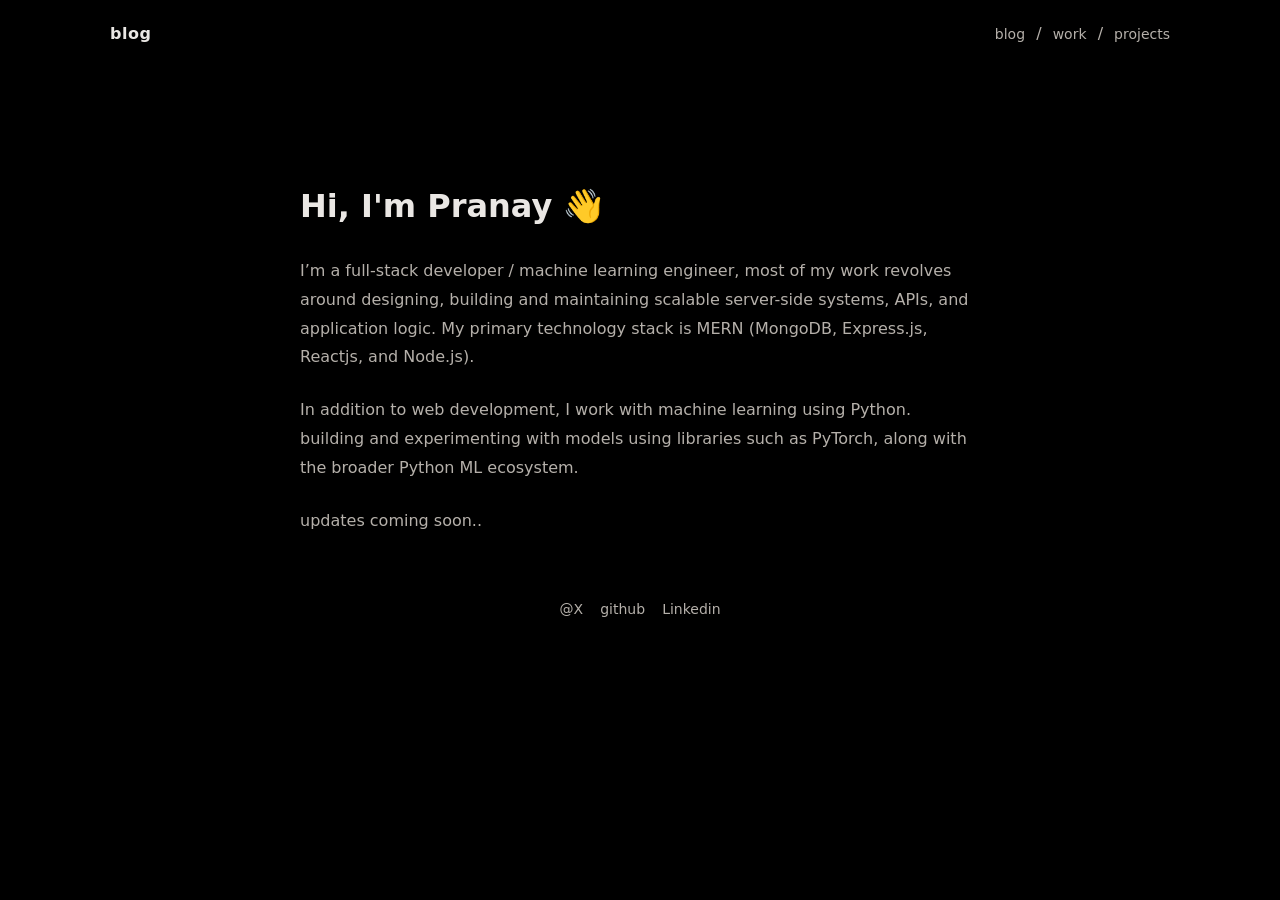
<file: index.html>
<!DOCTYPE html>
<html lang="en">
<head>
  <meta charset="UTF-8" />
  <meta name="viewport" content="width=device-width, initial-scale=1.0" />
  <title>pranay</title>
  <link rel="stylesheet" href="style.css" />
  <link rel="apple-touch-icon" sizes="180x180" href="apple-touch-icon.png">
  <link rel="icon" type="image/png" sizes="32x32" href="favicon-32x32.png">
  <link rel="icon" type="image/png" sizes="16x16" href="favicon-16x16.png">
  <link rel="manifest" href="site.webmanifest">
</head>
<body>

  <header class="navbar">
    <div class="logo">blog</div>
    <nav class="nav-links">
      <a href="blog.html">blog</a>
      <span>/</span>
      <a href="work.html">work</a>
      <span>/</span>
      <a href="project.html">projects</a>
    </nav>
  </header>

  <main class="container">
    <h1>Hi, I'm Pranay <span class="wave">👋</span></h1>

    <p>
        I’m a full-stack developer / machine learning engineer, most of my work revolves around designing, building and maintaining scalable server-side systems, 
        APIs, and application logic. My primary technology stack is MERN (MongoDB, Express.js, Reactjs, and Node.js).
    </p>

    <p>
      In addition to web development, I work with machine learning using Python. 
      building and experimenting with models using libraries such as PyTorch, 
      along with the broader Python ML ecosystem.
    </p>
    <p>updates coming soon..</p>
  </main>
  <footer class="foot">
      <nav class="nav-links">
      <a href="https://x.com/hi_pranay">@X</a>
      <span></span>
      <a href="https://github.com/pranaykumar-dot">github</a>
      <span></span>
      <a href="https://www.linkedin.com/in/rajempet-pranay-kumar-04a14438a/">Linkedin</a>
    </nav>
  </footer>

</body>
</html>
</file>
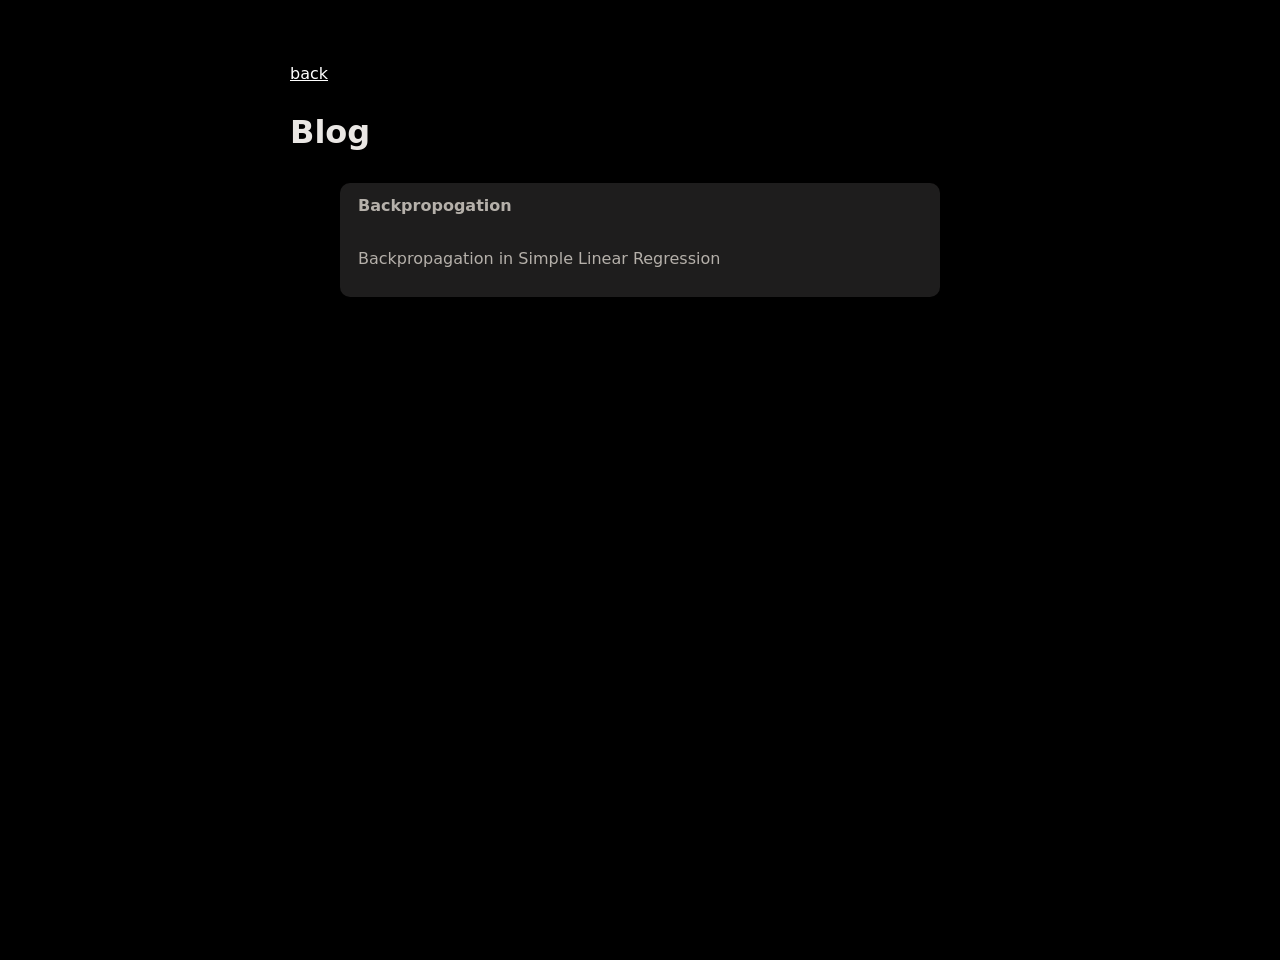
<file: blog.html>
<!DOCTYPE html>
<html lang="en">
<head>
    <meta charset="UTF-8">
    <meta name="viewport" content="width=device-width, initial-scale=1.0">
    <title>blog</title>
    <link rel="stylesheet" href="style.css" />
    <link rel="apple-touch-icon" sizes="180x180" href="apple-touch-icon.png">
  <link rel="icon" type="image/png" sizes="32x32" href="favicon-32x32.png">
  <link rel="icon" type="image/png" sizes="16x16" href="favicon-16x16.png">
  <link rel="manifest" href="site.webmanifest">
</head>
<body>
    <main class="containerproj">
        <div class="backbutton">
            <p><a href="./">back</a></p>
        </div>
        <h1>Blog</h1>
        <div class="projectcon">

           <div class="divcontainer">
            <a href="./blogcon/backprop.html" class="linkremover">
                 <section>
                    <p><b>Backpropogation</b></p>
                    <p>Backpropagation in Simple Linear Regression</p>
                </section>
            </a>
            </div>
        </div>

    </main>
</body>
</html>
</file>
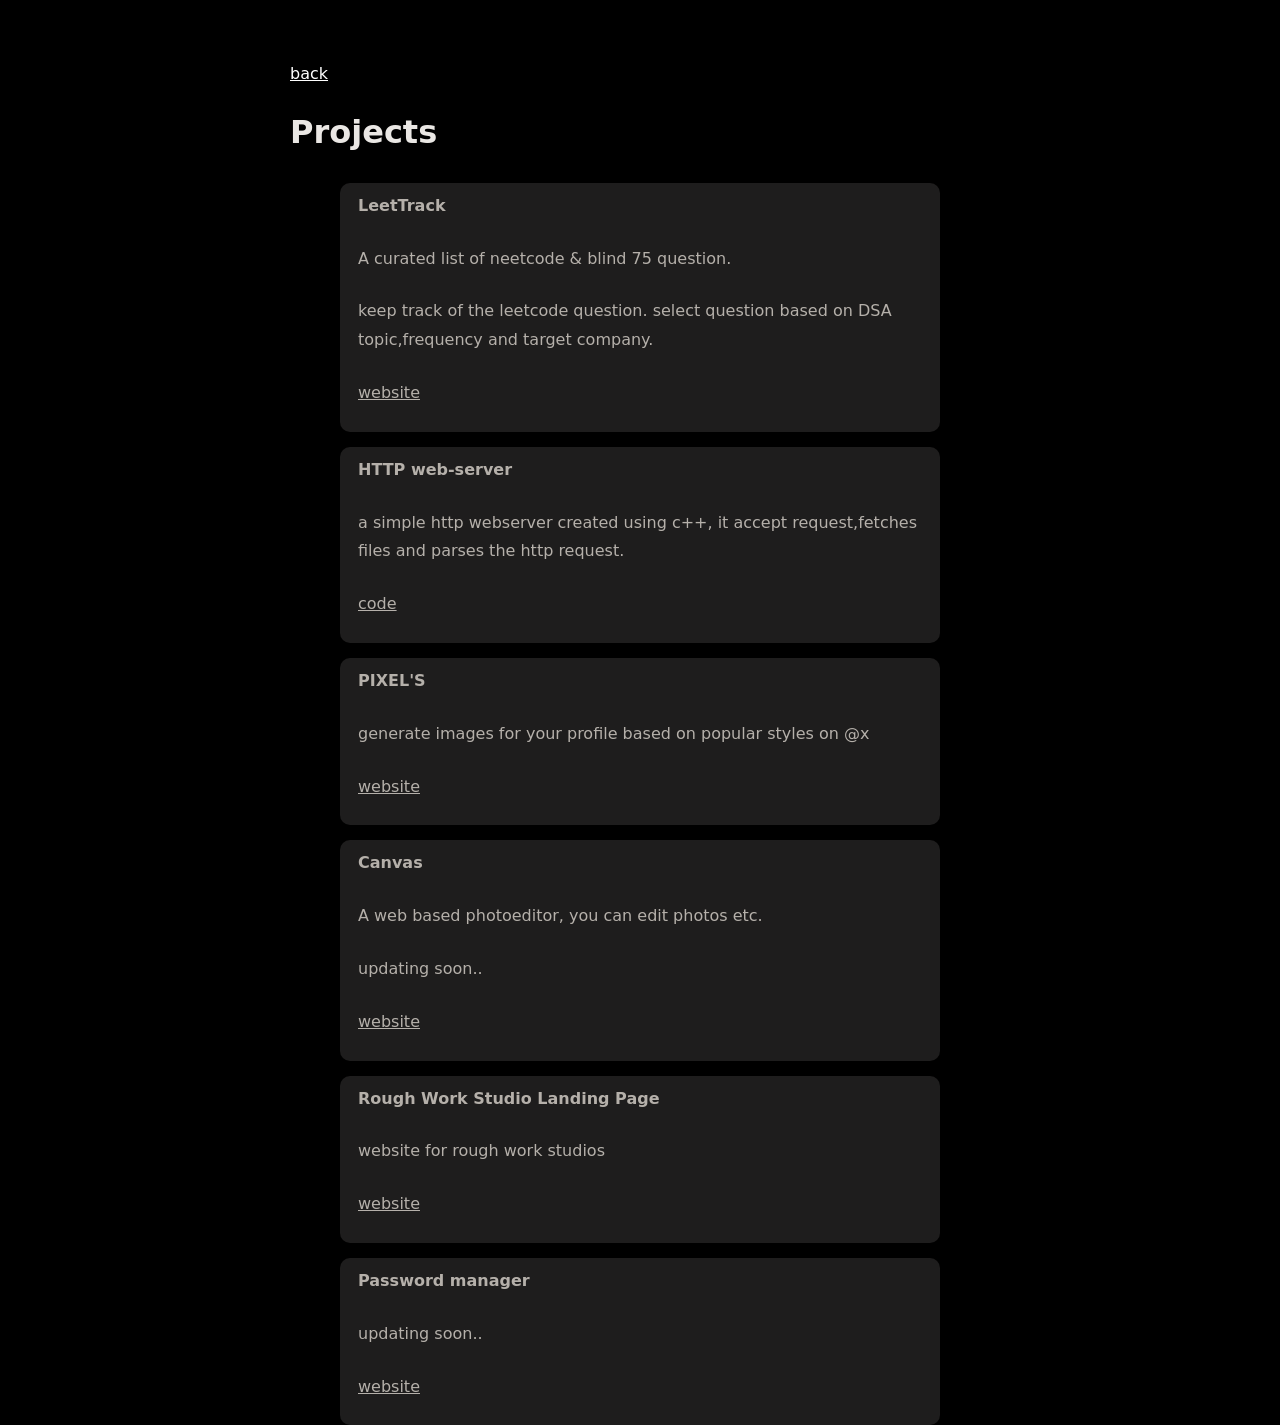
<file: project.html>
<!DOCTYPE html>
<html lang="en">
<head>
    <meta charset="UTF-8" />
  <meta name="viewport" content="width=device-width, initial-scale=1.0" />
  <title>projects</title>
  <link rel="stylesheet" href="style.css" />
    <link rel="apple-touch-icon" sizes="180x180" href="apple-touch-icon.png">
    <link rel="icon" type="image/png" sizes="32x32" href="favicon-32x32.png">
    <link rel="icon" type="image/png" sizes="16x16" href="favicon-16x16.png">
    <link rel="manifest" href="site.webmanifest">
</head>
<body>
    
    <main class="containerproj">
        <div class="backbutton">
            <p><a href="./">back</a></p>
        </div>
        <h1>Projects</h1>

        <div class="projectcon">

            <div class="divcontainer">
                 <section>
                    <p><b>LeetTrack</b></p>
                    <p>A curated list of neetcode & blind 75 question.</p>
                    <P>keep track of the leetcode question. select question based on  DSA topic,frequency and target company.</P>
                    <p><a href="https://keen-madeleine-84ca32.netlify.app/">website</a></p>
                </section>
            </div>


           <div class="divcontainer">
                 <section>
                    <p><b>HTTP web-server</b></p>
                    <p>a simple http webserver created using c++, it accept request,fetches files and parses the http request.</p>
                    <p><a href="https://github.com/pranaykumar-dot/HTTP-webserver">code</a></p>
                </section>
            </div>

            <div class="divcontainer">
                <section>
                    <p><b>PIXEL'S</b></p>
                    <p>generate images for your profile based on popular styles on @x</p>
                    <p><a href="https://t.co/U5CHgR2EXQ">website</a></p>
                </section>
            </div>

            <div class="divcontainer">
                <section>
                    <p><b>Canvas</b></p>
                    <p>A web based photoeditor, you can edit photos etc.</p>
                    <p>updating soon..</p>
                    <p><a href="#">website</a></p>
                </section>
            </div>

            <div class="divcontainer">
                <section>
                    <p><b>Rough Work Studio Landing Page</b></p>
                    <p>website for rough work studios</p>
                    <p><a href="https://unrivaled-kelpie-deb5bd.netlify.app/">website</a></p>
                </section>
            </div>
        
            <div class="divcontainer">
                <section>
                    <p><b>Password manager</b></p>
                    <p>updating soon..</p>
                    <p><a href="#">website</a></p>
                </section>
            </div>

    </div>
    </main>
</body>
</html>
</file>
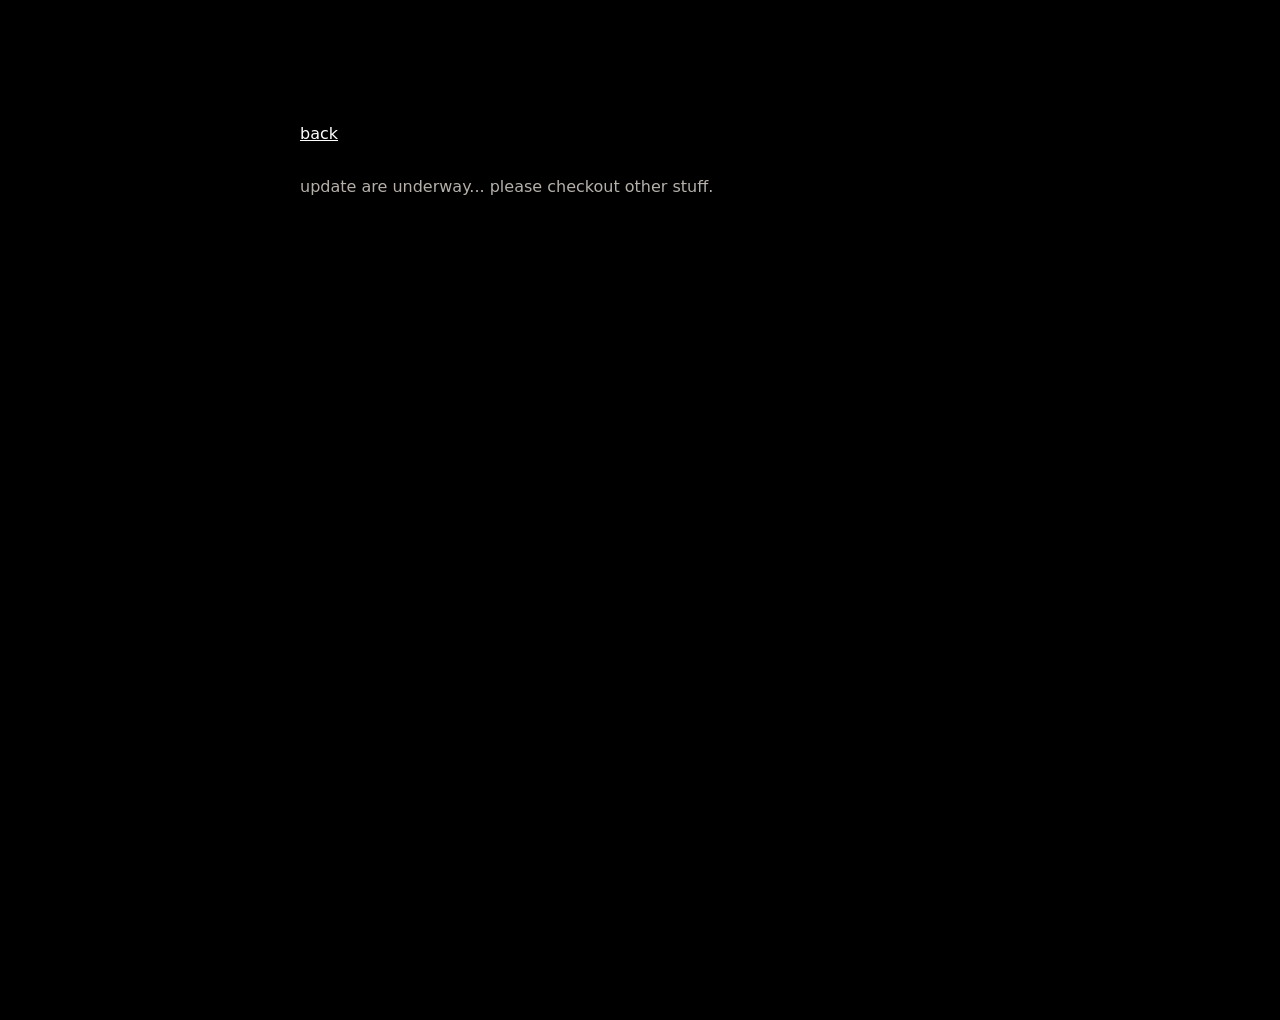
<file: work.html>
<!DOCTYPE html>
<html lang="en">
<head>
    <meta charset="UTF-8">
    <meta name="viewport" content="width=device-width, initial-scale=1.0">
    <title>work</title>
    <link rel="stylesheet" href="style.css" />
    <link rel="apple-touch-icon" sizes="180x180" href="apple-touch-icon.png">
  <link rel="icon" type="image/png" sizes="32x32" href="favicon-32x32.png">
  <link rel="icon" type="image/png" sizes="16x16" href="favicon-16x16.png">
  <link rel="manifest" href="site.webmanifest">
</head>
<body>
     <main class="container">
        <div class="backbutton">
            <p><a href="./">back</a></p>
        </div>
        <p>update are underway... please checkout other stuff.</p>
     </main>
</body>
</html>
</file>
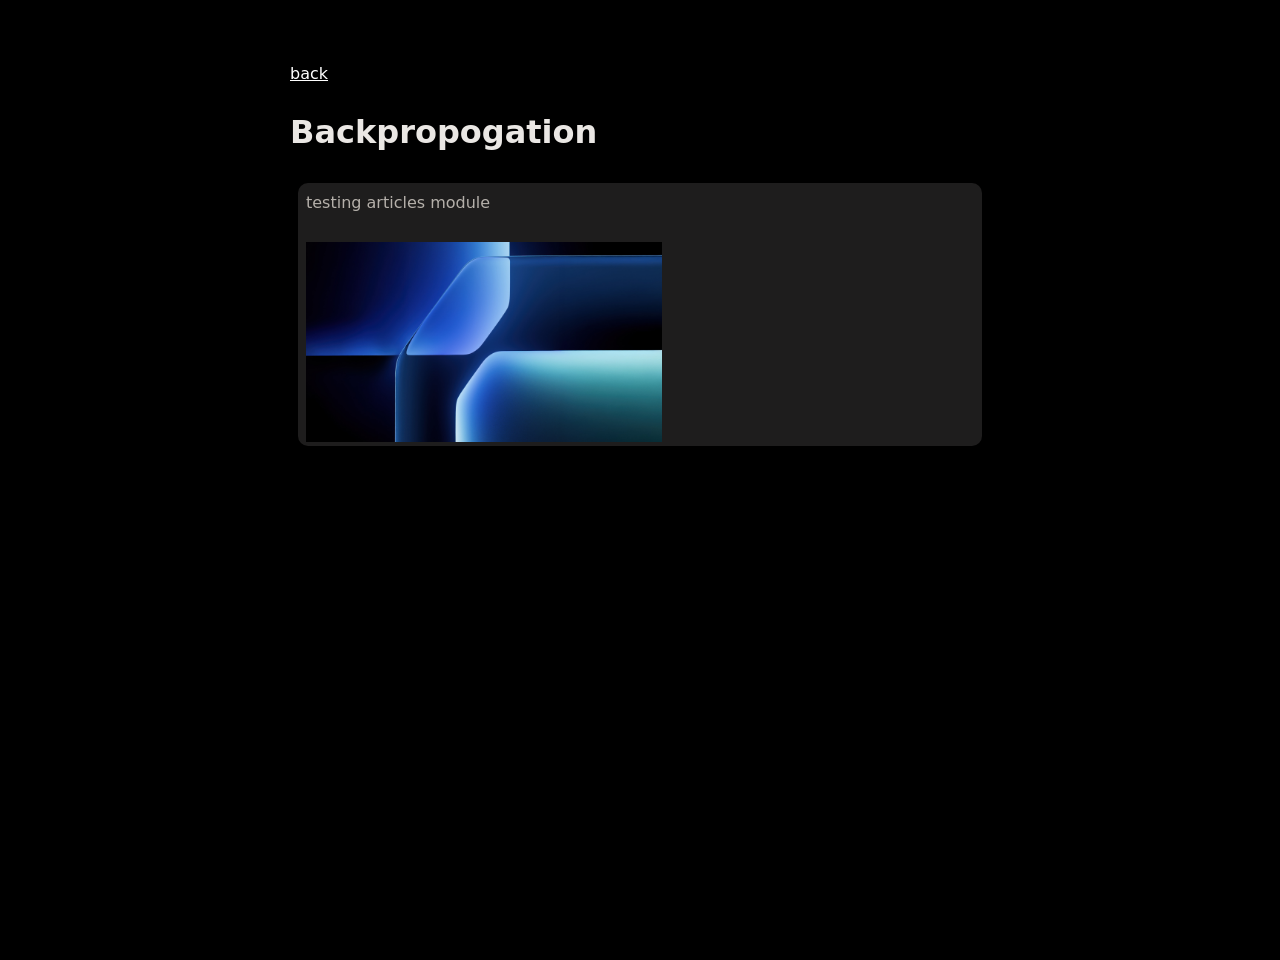
<file: blog/backprop.html>
<!DOCTYPE html>
<html lang="en">
<head>
    <meta charset="UTF-8">
    <meta name="viewport" content="width=device-width, initial-scale=1.0">
    <title>Document</title>
    <link rel="stylesheet" href="../style.css" />
    <link rel="stylesheet" href="styleblog.css">
</head>
<body>
    <main class="containerproj">
        <div class="backbutton">
            <p><a href="../blog.html">back</a></p>
        </div>
        
            <h1>Backpropogation</h1>
            <section class="contentblog">
            <section>
                <article>
                    <p>testing articles module</p>
                    <img src="./images/back.jpg" width="auto" height="200px">
                </article>
            </section>
        </section>
    </main>
</body>
</html>
</file>
<file: style.css>
:root {
  --bg: #000000;
  --text: #eae7e4;
  --muted: #b5b0aa;
  --accent: #ffffff;
}

* {
  margin: 0;
  padding: 0;
  box-sizing: border-box;
}

body {
  font-family: system-ui, -apple-system, BlinkMacSystemFont, "Segoe UI",
    sans-serif;
  background: radial-gradient(circle at top, #000000, var(--bg));
  color: var(--text);
  min-height: 100vh;
}

/* Navbar */
.navbar {
  max-width: 1100px;
  margin: auto;
  padding: 24px 20px;
  display: flex;
  justify-content: space-between;
  align-items: center;
  animation: swoopUp 0.7s ease-out forwards;
}

@keyframes swoopUp {
  from {
    transform: translateY(40px);
    opacity: 0;
  }
  to {
    transform: translateY(0);
    opacity: 1;
  }

}

.logo {
  font-weight: 600;
  letter-spacing: 0.5px;
}

.nav-links a {
  color: var(--muted);
  text-decoration: none;
  font-size: 14px;
}

.nav-links span {
  color: var(--muted);
  margin: 0 6px;
}

.nav-links a:hover {
  color: var(--accent);
}

/* Main Content */
.container {
  max-width: 720px;
  margin: 120px auto 0;
  padding: 0 20px;
  animation: swoopUp 0.9s ease-out forwards;
}
@keyframes swoopUp {
  from {
    transform: translateY(40px);
    opacity: 0;
  }
  to {
    transform: translateY(0);
    opacity: 1;
  }

}



h1 {
  font-size: 32px;
  font-weight: 600;
  margin-bottom: 32px;
}

.wave {
  display: inline-block;
  animation: wave 1.5s infinite;
}

@keyframes wave {
  0% { transform: rotate(0deg); }
  20% { transform: rotate(14deg); }
  40% { transform: rotate(-8deg); }
  60% { transform: rotate(14deg); }
  80% { transform: rotate(-4deg); }
  100% { transform: rotate(0deg); }
}

p {
  color: var(--muted);
  font-size: 16px;
  line-height: 1.8;
  margin-bottom: 24px;
}

a {
  color: var(--accent);
  text-decoration: underline;
}
.projectcon{
  display: flex;
  align-items: center;
  justify-content: center;
  flex-wrap: wrap;
  gap:15px;
  animation: swoopUp 0.9s ease-out forwards;
}
@keyframes swoopUp {
  from {
    transform: translateY(40px);
    opacity: 0;
  }
  to {
    transform: translateY(0);
    opacity: 1;
  }

}


.divcontainer{
  background-color: rgb(30, 29, 29);
  border-radius: 10px;  
  min-height: 100px;
  flex: 1 1 600px;
  max-width: 600px;
  transition: 
    transform 0.25s ease,
    box-shadow 0.25s ease;
  padding-left: 10px;
  padding-top:5px;

}
.divcontainer a{
  color: var(--muted);
}

section{
  text-align: left;
  margin-left: 8px;
  margin-top:4px;
  margin-right: 8px;
}
/*.divcontainer:hover {
  transform: translateY(-4px) scale(1.01);
  box-shadow:
    0 12px 30px rgba(77, 77, 77, 0.35);
}*/
.divcontainer p {
  word-wrap: break-word;
  overflow-wrap: break-word;
  white-space: normal;
}
.divcontainer a:hover{
  color: var(--accent);
}
.foot{
  margin-top:40px;
  max-width: 1100px;
  margin-left: auto;
  margin-right: auto;
  padding: 24px 20px;
  display: flex;
  align-items: center;
  justify-content: center;
  animation: swoopUp 1.1s ease-out forwards;
}

@keyframes swoopUp {
  from {
    transform: translateY(40px);
    opacity: 0;
  }
  to {
    transform: translateY(0);
    opacity: 1;
  }

}

.backbutton{
  max-width: 1100px;
}
.containerproj{
  max-width: 720px;
  margin: 60px auto 0;
  padding: 0 10px;
}
.linkremover{
  text-decoration: none;
}
</file>
<file: blog/styleblog.css>
.contentblog{
    background-color: rgb(30, 29, 29);;
    border-radius: 10px;
    padding-top: 2px;
}
</file>
